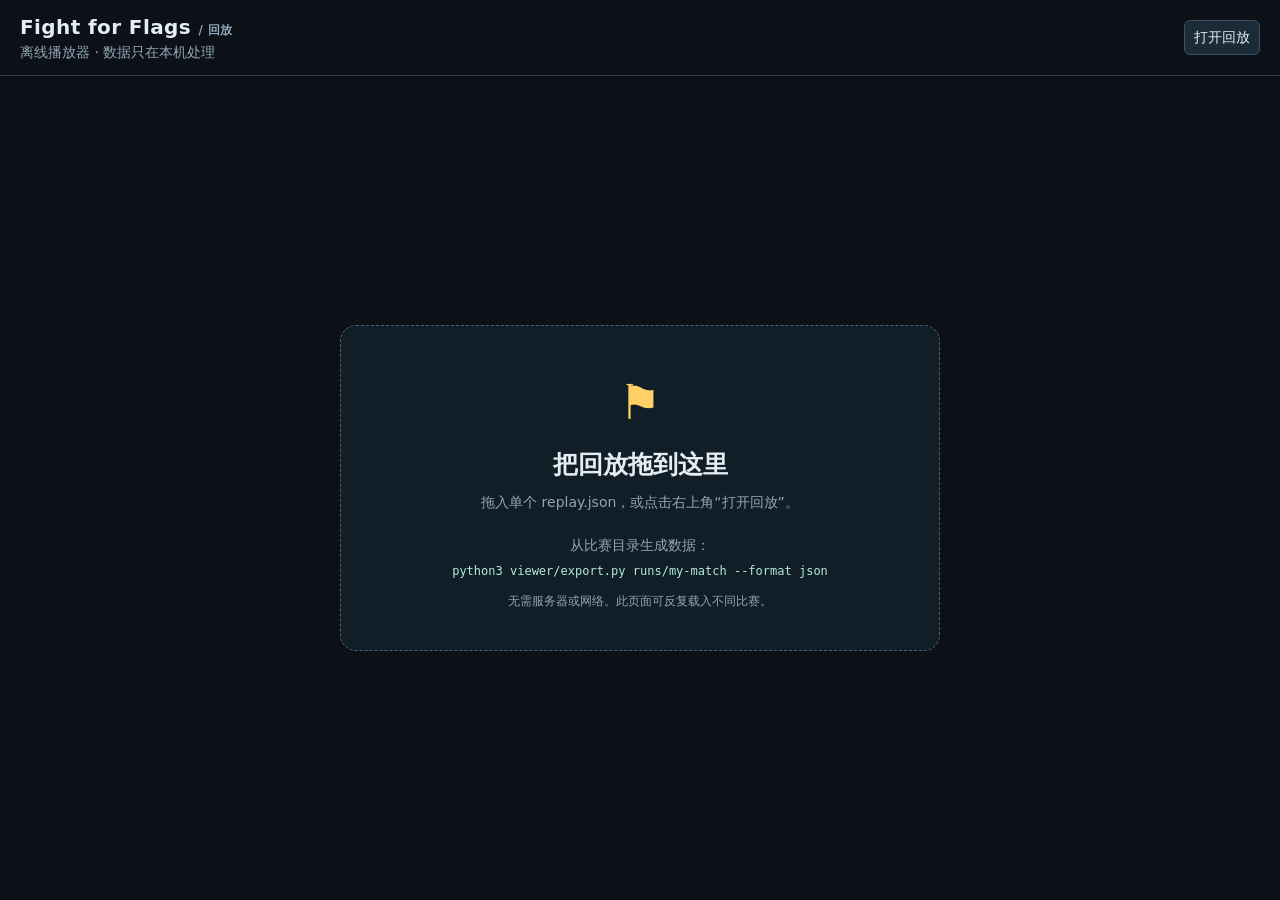
<file: viewer/index.html>
<!doctype html>
<html lang="zh-CN">
<head>
<meta charset="utf-8"><meta name="viewport" content="width=device-width,initial-scale=1">
<title>Fight for Flags · 回放</title>
<link rel="stylesheet" href="player.css">
</head>
<body>
<header>
  <div><h1>Fight for Flags <span class="muted">/ 回放</span></h1><p id="meta">离线播放器 · 数据只在本机处理</p></div>
  <div class="file-tools"><span id="loadedFile" class="muted"></span><label class="file-button">打开回放<input id="file" type="file" accept=".json,application/json"></label></div>
</header>
<div id="loadError" role="alert"></div>
<section id="empty">
  <div class="empty-card"><span class="empty-icon">⚑</span><h2>把回放拖到这里</h2><p>拖入单个 replay.json，或点击右上角“打开回放”。</p><p class="export-help">从比赛目录生成数据：<code>python3 viewer/export.py runs/my-match --format json</code></p><p class="muted">无需服务器或网络。此页面可反复载入不同比赛。</p></div>
</section>
<div id="workspace" class="layout" hidden>
  <main id="arena" class="panel">
    <div class="topline"><span id="turnLabel"></span><span id="result" class="muted"></span></div>
    <div class="controls">
      <button id="prev" aria-label="上一回合">←</button><button id="play">播放</button><button id="next" aria-label="下一回合">→</button>
      <input id="turn" type="range" min="0" value="0" aria-label="回合滑块"><input id="jump" type="number" min="0" value="0" aria-label="指定回合">
      <select id="speed" aria-label="播放速度"><option value="1">1 回合/秒</option><option value="2" selected>2 回合/秒</option><option value="4">4 回合/秒</option><option value="8">8 回合/秒</option></select>
      <select id="phase" aria-label="局面阶段"><option value="end">回合结束</option><option value="start">回合开始</option></select>
    </div>
    <div class="board-toolbar">
      <div class="zoom-tools"><button id="zoom-out" aria-label="缩小棋盘">−</button><span id="zoomLabel">100%</span><button id="zoom-in" aria-label="放大棋盘">＋</button><button id="fit">适配</button><button id="fullscreen">全屏</button></div>
      <label class="muted"><input id="shots" type="checkbox" checked>射击路径</label>
    </div>
    <div id="boardViewport"><svg id="board" role="img" aria-label="夺旗棋盘"></svg><span class="board-hint">滚轮缩放 · 拖动平移</span></div>
    <div class="below muted"><span id="selection">点击棋子查看状态 · ⚑ 携旗 · 受伤显示三格血条</span><span id="frameNote"></span></div>
    <p id="warning" class="muted"></p>
  </main>
  <aside class="sidebar">
    <section class="panel score-panel"><div class="section-title">队伍与比分 <span id="scoreGoal"></span></div><div id="scores"></div></section>
    <section class="panel detail-panel">
      <div class="tabs" role="tablist" aria-label="回放明细">
        <button id="tab-events" role="tab" aria-selected="true" aria-controls="events" data-tab="events">事件</button>
        <button id="tab-units" role="tab" aria-selected="false" aria-controls="units" data-tab="units">棋子</button>
        <button id="tab-calls" role="tab" aria-selected="false" aria-controls="calls" data-tab="calls">AI</button>
      </div>
      <div id="events" role="tabpanel" aria-labelledby="tab-events" class="detail-scroll"></div>
      <div id="units" role="tabpanel" aria-labelledby="tab-units" class="detail-scroll" hidden></div>
      <div id="calls" role="tabpanel" aria-labelledby="tab-calls" class="detail-scroll" hidden></div>
    </section>
  </aside>
</div>
<div id="dropOverlay" hidden>松开以载入回放</div>
<script id="replay-data" type="application/json">null</script>
<script src="player.js"></script>
</body>
</html>
</file>
<file: viewer/player.css>
:root{color-scheme:dark;--bg:#0b1117;--panel:#141e28;--edge:#2a3a48;--text:#e4edf4;--dim:#91a5b5;--gold:#ffd166}
*{box-sizing:border-box} [hidden]{display:none!important}
html,body{margin:0;height:100%;overflow:hidden}
body{background:var(--bg);color:var(--text);font:14px/1.5 system-ui,sans-serif;display:flex;flex-direction:column}
header{padding:12px 20px;border-bottom:1px solid var(--edge);display:flex;align-items:center;justify-content:space-between;gap:14px;flex:none}
h1{font-size:20px;letter-spacing:.02em;margin:0}p{margin:0;color:var(--dim)}
.muted{color:var(--dim);font-size:12px}.file-tools{display:flex;align-items:center;gap:10px;min-width:0}
#loadedFile{max-width:220px;overflow:hidden;text-overflow:ellipsis;white-space:nowrap}
button,input,select,.file-button{font:inherit;color:inherit;background:#1b2b38;border:1px solid #3b5060;border-radius:6px;padding:6px 9px}
button,.file-button{cursor:pointer;white-space:nowrap}button:hover,.file-button:hover{background:#2d4558}button:disabled{opacity:.35;cursor:default}
button:focus-visible,input:focus-visible,select:focus-visible,.file-button:focus-within{outline:2px solid #68c8a9;outline-offset:2px}
.file-button{position:relative;overflow:hidden;display:inline-block;white-space:nowrap}
#file{position:absolute;inset:0;opacity:0;width:100%;cursor:pointer;font-size:0;padding:0}
#loadError:empty{display:none}#loadError{padding:8px 20px;background:#45262b;color:#ffc3be;overflow:auto;max-height:80px;flex:none;overflow-wrap:anywhere}
.layout{display:grid;grid-template-columns:minmax(0,1fr) 310px;gap:12px;padding:12px 20px;flex:1;min-height:0}
.panel{background:var(--panel);border:1px solid var(--edge);border-radius:10px;padding:12px;min-width:0;min-height:0}
#arena{display:flex;flex-direction:column;overflow:hidden}
.topline{display:flex;justify-content:space-between;gap:10px;align-items:center;margin-bottom:9px;flex-wrap:wrap;flex:none}
#turnLabel{font-size:18px;font-weight:700}.controls{display:flex;flex-wrap:wrap;gap:7px;align-items:center;margin-bottom:8px;flex:none}
#play{background:#347968;border-color:#4aab90}#turn{flex:1;min-width:70px;padding:0;accent-color:#68c8a9}#jump{width:73px}
.board-toolbar{display:flex;justify-content:space-between;align-items:center;gap:8px;margin-bottom:8px;flex:none;flex-wrap:wrap}
.zoom-tools{display:flex;align-items:center;gap:5px}.zoom-tools button{padding:3px 9px}#zoomLabel{font:12px ui-monospace,monospace;min-width:44px;text-align:center}
label{display:flex;align-items:center;gap:5px}
#boardViewport{position:relative;flex:1;min-height:100px;overflow:hidden;border:1px solid #263a49;border-radius:6px;background:#0d1720}
#board{width:100%;height:100%;display:block;touch-action:none;cursor:grab;user-select:none}#board.dragging{cursor:grabbing}
.board-hint{position:absolute;bottom:8px;right:10px;color:#8195a7;font-size:11px;pointer-events:none;background:#0d1720d9;border-radius:4px;padding:2px 5px}
.below{display:flex;gap:8px;flex-wrap:wrap;justify-content:space-between;padding-top:7px;flex:none;min-height:25px}#selection{overflow-wrap:anywhere}
#warning{color:var(--gold);font-size:11px;flex:none}#warning:empty{display:none}
.sidebar{display:flex;flex-direction:column;gap:12px;min-height:0;min-width:0}
.score-panel{flex:none;padding:10px}.section-title{font-size:12px;color:var(--dim);margin:0 0 7px;display:flex;justify-content:space-between}
#scores{display:grid;grid-template-columns:repeat(2,minmax(0,1fr));gap:5px}
.team{border-left:3px solid var(--team);background:#101a23;padding:5px 7px;border-radius:4px;display:flex;justify-content:space-between;align-items:center;gap:6px;min-width:0}
.team b{font:700 20px ui-monospace,monospace}.team-name{font-size:11px;min-width:0;overflow:hidden;text-overflow:ellipsis;white-space:nowrap}
.detail-panel{display:flex;flex:1;flex-direction:column;overflow:hidden;padding:0}
.tabs{display:flex;padding:8px;gap:5px;border-bottom:1px solid var(--edge);flex:none}.tabs button{flex:1;padding:5px}
.tabs button[aria-selected=true]{background:#29483f;border-color:#5a9e89;color:#b1ebd4}
.detail-scroll{min-height:0;overflow:auto;padding:10px;font-size:12px;scrollbar-gutter:stable;flex:1;overflow-wrap:anywhere}
.unit{display:flex;justify-content:space-between;gap:8px;border-bottom:1px solid #24323f;padding:7px 0;font:12px ui-monospace,monospace}.unit span:last-child{text-align:right}
.call{padding:7px 0;border-bottom:1px solid #24323f}.call small{display:block;color:var(--dim)}
details{padding:7px 0;border-bottom:1px solid #283845}summary{cursor:pointer;overflow-wrap:anywhere}pre{white-space:pre-wrap;overflow-wrap:anywhere;color:#b8c8d4;font-size:11px}
.tag{display:inline-block;color:#adc3d4;font-size:10px;border:1px solid #405263;border-radius:4px;padding:0 4px;margin-right:6px}
#empty{flex:1;display:grid;place-items:center;padding:20px;min-height:0;overflow:auto}.empty-card{max-width:600px;width:100%;text-align:center;border:1px dashed #496274;border-radius:16px;padding:40px 25px;background:#111d27}.empty-icon{font-size:48px;color:var(--gold)}h2{margin:8px 0;font-size:25px}.export-help{margin:22px 0 14px}code{display:block;margin-top:8px;font:12px ui-monospace,monospace;overflow-wrap:anywhere;color:#b1ebd4}
#dropOverlay{position:fixed;inset:12px;display:grid;place-items:center;pointer-events:none;border:3px dashed #68c8a9;border-radius:16px;background:#0b211deb;color:#b1ebd4;font-size:25px;z-index:20}
#arena:fullscreen{background:var(--bg);padding:16px;border-radius:0}
@media(max-width:900px){html,body{height:auto;min-height:100%;overflow:auto}header{padding:10px 12px;align-items:flex-start}.layout{grid-template-columns:1fr;padding:10px;flex:none}#arena{height:76svh;min-height:440px}.sidebar{height:430px;display:grid;grid-template-columns:230px minmax(0,1fr);gap:10px}.score-panel{overflow:auto}.detail-panel{height:100%}#loadedFile{display:none}h1{font-size:18px}header .muted{font-size:11px}#empty{min-height:75vh}}
@media(max-width:560px){.panel{padding:9px}.controls{gap:5px}button,input,select{padding:5px 7px;font-size:12px}.topline{margin-bottom:7px}#turnLabel{font-size:16px}#result{font-size:11px}.sidebar{height:480px;display:flex}.score-panel{overflow:visible}.detail-panel{padding:0;flex:1;min-height:180px}#scores{grid-template-columns:repeat(4,minmax(0,1fr))}.team{padding:4px;gap:3px}.team b{font-size:17px}.team-name{font-size:10px}.team-name .bot-name{display:none}.file-button{font-size:12px;padding:6px 8px}#jump{width:60px}.board-hint{display:none}.below{font-size:11px}.zoom-tools button{padding:4px 7px}}
</file>
